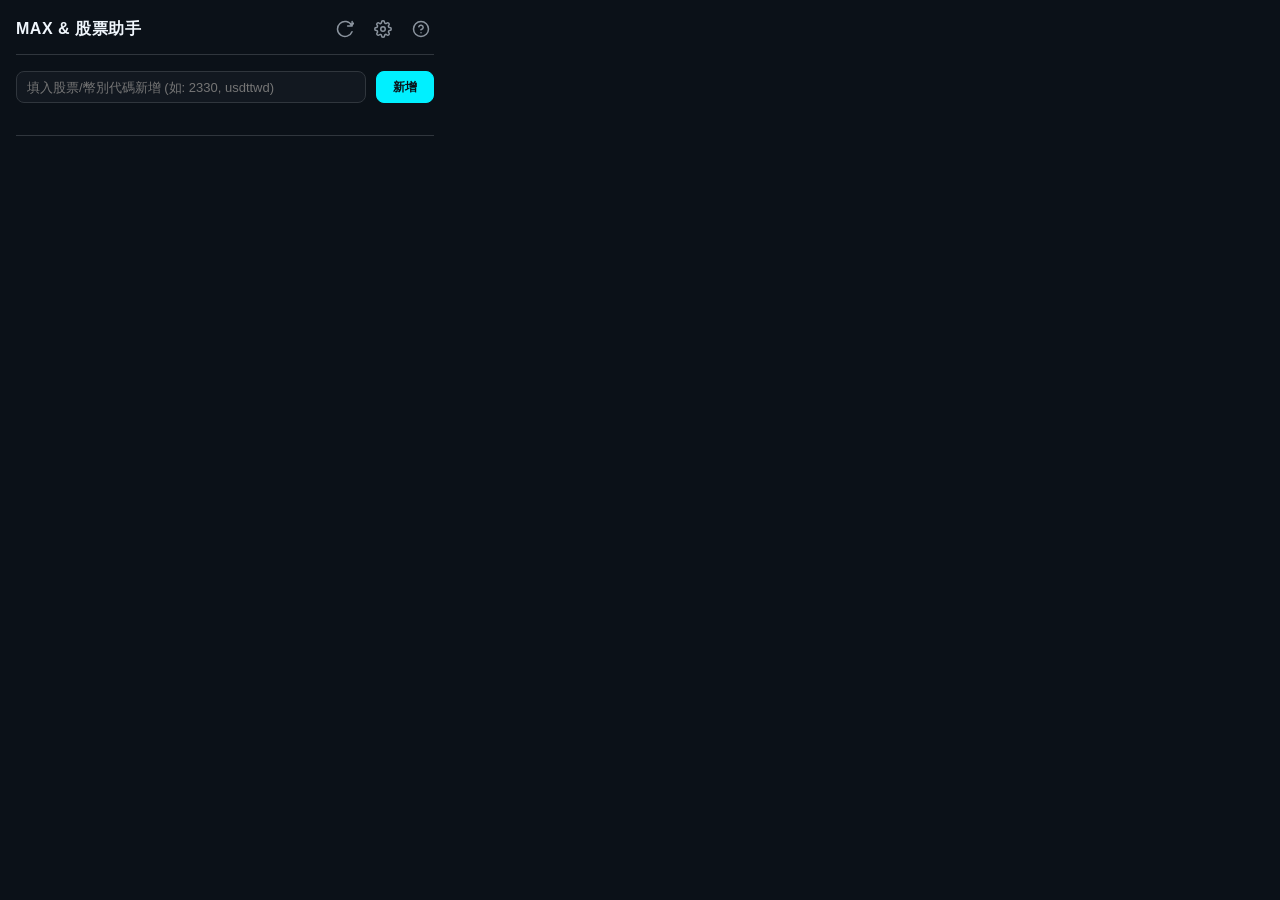
<file: index.html>
﻿<!DOCTYPE html>
<html lang="zh-TW">

<head>
    <meta charset="UTF-8">
    <meta name="viewport" content="width=device-width, initial-scale=1.0">
    <title>MAX 報價</title>
    <link rel="stylesheet" href="css/style.css">
</head>

<body>
    <div class="popup">
        <header class="popup-header">
            <div class="popup-title">
                <span class="title-text">MAX & 股票助手</span>
                <span id="version" class="version"></span>
            </div>
            <div class="header-actions">
                <button id="refresh" class="btn-icon" type="button" title="立即更新">
                    <svg viewBox="0 0 24 24" width="18" height="18" fill="none" stroke="currentColor" stroke-width="2" stroke-linecap="round" stroke-linejoin="round"><path d="M21.5 2v6h-6M21.34 15.57a10 10 0 1 1-.57-8.38l5.67-5.67"/></svg>
                </button>
                <button id="toggleConfig" class="btn-icon" type="button" title="設定">
                    <svg viewBox="0 0 24 24" width="18" height="18" fill="none" stroke="currentColor" stroke-width="2" stroke-linecap="round" stroke-linejoin="round"><circle cx="12" cy="12" r="3"/><path d="M19.4 15a1.65 1.65 0 0 0 .33 1.82l.06.06a2 2 0 1 1-2.83 2.83l-.06-.06a1.65 1.65 0 0 0-1.82-.33 1.65 1.65 0 0 0-1 1.51V21a2 2 0 0 1-4 0v-.09A1.65 1.65 0 0 0 9 19.4a1.65 1.65 0 0 0-1.82.33l-.06.06a2 2 0 1 1-2.83-2.83l.06-.06a1.65 1.65 0 0 0 .33-1.82 1.65 1.65 0 0 0-1.51-1H3a2 2 0 0 1 0-4h.09A1.65 1.65 0 0 0 4.6 9a1.65 1.65 0 0 0-.33-1.82l-.06-.06a2 2 0 1 1 2.83-2.83l.06.06a1.65 1.65 0 0 0 1.82.33H9a1.65 1.65 0 0 0 1-1.51V3a2 2 0 0 1 4 0v.09a1.65 1.65 0 0 0 1 1.51 1.65 1.65 0 0 0 1.82-.33l.06-.06a2 2 0 1 1 2.83 2.83l-.06.06a1.65 1.65 0 0 0-.33 1.82V9a1.65 1.65 0 0 0 1.51 1H21a2 2 0 0 1 0 4h-.09a1.65 1.65 0 0 0-1.51 1z"/></svg>
                </button>
                <button id="toggleHelp" class="btn-icon" type="button" title="使用說明">
                    <svg viewBox="0 0 24 24" width="18" height="18" fill="none" stroke="currentColor" stroke-width="2" stroke-linecap="round" stroke-linejoin="round"><circle cx="12" cy="12" r="10"/><path d="M9.09 9a3 3 0 0 1 5.83 1c0 2-3 3-3 3"/><line x1="12" y1="17" x2="12.01" y2="17"/></svg>
                </button>
            </div>
        </header>

        <section class="card config-card hidden" id="helpCard">
            <div style="font-size: 12px; line-height: 1.6; color: var(--text-muted);">
                <strong style="color: var(--primary);">💡 簡易使用說明：</strong><br>
                1. **新增台股**：輸入純數字代號（如 <code>0050</code>、<code>2330</code>）後點選「新增」。<br>
                2. **新增加密貨幣**：輸入交易對代碼（如 <code>usdttwd</code>、<code>btcusdt</code>）後點選「新增」。<br>
                3. **Badge 顯示**：點選卡片左側的單選圓圈，可將該價格顯示在 Chrome 右上角圖示上。<br>
                4. **價格警報**：在卡片輸入「高標/低標」數值並勾選「啟用示警」，達標時將收到系統推播。
            </div>
        </section>

        <section class="card config-card hidden" id="configCard">
            <div class="form-row">
                <label class="form-label" for="scheduleMode">排程模式</label>
                <select id="scheduleMode" class="input">
                    <option value="interval">固定間隔</option>
                    <option value="daily">每日時間</option>
                </select>
            </div>
            <div class="form-row">
                <label class="form-label" for="intervalMinutes">間隔 分鐘</label>
                <input id="intervalMinutes" class="input" type="number" min="1" max="1440" step="1">
            </div>
            <div class="form-row">
                <label class="form-label" for="dailyTime">每日時間</label>
                <input id="dailyTime" class="input" type="time">
            </div>
            <div class="form-row">
                <label class="form-label" for="badgeMode">徽章數值</label>
                <select id="badgeMode" class="input">
                    <option value="last">最新</option>
                    <option value="buy">買</option>
                    <option value="sell">賣</option>
                </select>
            </div>
            <div class="form-row">
                <label class="form-label" for="notifyOnAlarm">啟用通知</label>
                <label class="toggle">
                    <input id="notifyOnAlarm" type="checkbox">
                    <span class="toggle-ui"></span>
                </label>
            </div>
            <div class="actions">
                <button id="save" class="btn btn-primary" type="button" style="width: 100%;">保存設定</button>
            </div>
        </section>

        <div class="add-section">
            <input id="newMarket" class="input" type="text" placeholder="填入股票/幣別代碼新增 (如: 2330, usdttwd)">
            <button id="addMarket" class="btn btn-primary" type="button">新增</button>
        </div>

        <div id="markets" class="market-container"></div>

        <footer class="popup-footer">
            <div id="status" class="status" aria-live="polite"></div>
            <div id="lastFetchTime" class="status" aria-live="polite"></div>
        </footer>
    </div>

    <script src="js/app.js"></script>
</body>

</html>
</file>
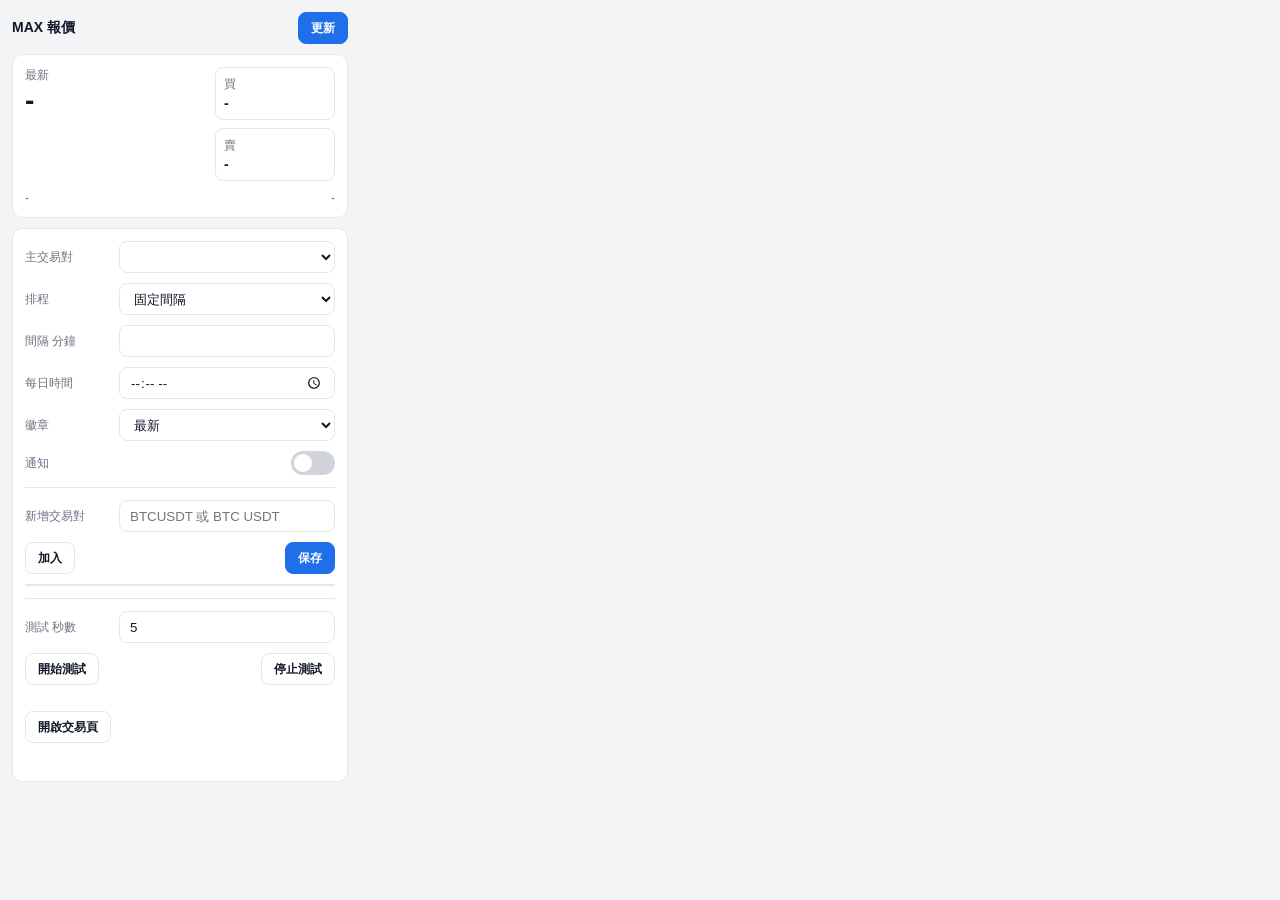
<file: MaxApi_TaiwanStocks/index.html>
<!DOCTYPE html>
<html lang="zh-TW">
<head>
    <meta charset="UTF-8">
    <meta name="viewport" content="width=device-width, initial-scale=1.0">
    <title>MAX 報價</title>
    <link rel="stylesheet" href="css/style.css">
</head>
<body>
    <div class="popup">
        <header class="popup-header">
            <div class="popup-title">MAX 報價 <span id="version" class="version"></span></div>
            <button id="refresh" class="btn btn-primary" type="button">更新</button>
        </header>

        <section class="card">
            <div class="price-row">
                <div class="price-main">
                    <div class="label" id="primaryMarketLabel">最新</div>
                    <div id="last" class="value">-</div>
                </div>
                <div class="price-side">
                    <div class="kv">
                        <div class="label">買</div>
                        <div id="buy" class="value-sm">-</div>
                    </div>
                    <div class="kv">
                        <div class="label">賣</div>
                        <div id="sell" class="value-sm">-</div>
                    </div>
                </div>
            </div>
            <div class="meta">
                <div id="updatedAt">-</div>
                <div id="unit" class="meta-right">-</div>
            </div>
        </section>

        <section class="card">
            <div class="form-row">
                <label class="form-label" for="primaryMarket">主交易對</label>
                <select id="primaryMarket" class="input"></select>
            </div>
            <div class="form-row">
                <label class="form-label" for="scheduleMode">排程</label>
                <select id="scheduleMode" class="input">
                    <option value="interval">固定間隔</option>
                    <option value="daily">每日時間</option>
                </select>
            </div>
            <div class="form-row">
                <label class="form-label" for="intervalMinutes">間隔 分鐘</label>
                <input id="intervalMinutes" class="input" type="number" min="1" max="1440" step="1">
            </div>
            <div class="form-row">
                <label class="form-label" for="dailyTime">每日時間</label>
                <input id="dailyTime" class="input" type="time">
            </div>
            <div class="form-row">
                <label class="form-label" for="badgeMode">徽章</label>
                <select id="badgeMode" class="input">
                    <option value="last">最新</option>
                    <option value="buy">買</option>
                    <option value="sell">賣</option>
                </select>
            </div>
            <div class="form-row">
                <label class="form-label" for="notifyOnAlarm">通知</label>
                <label class="toggle">
                    <input id="notifyOnAlarm" type="checkbox">
                    <span class="toggle-ui"></span>
                </label>
            </div>

            <div class="divider"></div>

            <div class="form-row">
                <label class="form-label" for="newMarket">新增交易對</label>
                <input id="newMarket" class="input" type="text" placeholder="BTCUSDT 或 BTC USDT">
            </div>
            <div class="actions">
                <button id="addMarket" class="btn" type="button">加入</button>
                <button id="save" class="btn btn-primary" type="button">保存</button>
            </div>
            <div id="markets" class="market-list"></div>

            <div class="divider"></div>

            <div class="form-row">
                <label class="form-label" for="testSeconds">測試 秒數</label>
                <input id="testSeconds" class="input" type="number" min="1" max="60" step="1" value="5">
            </div>
            <div class="actions">
                <button id="testStart" class="btn" type="button">開始測試</button>
                <button id="testStop" class="btn" type="button">停止測試</button>
            </div>
            <div id="testStatus" class="status" aria-live="polite"></div>

            <div class="actions">
                <a id="openTrade" class="btn btn-link" href="#" role="button">開啟交易頁</a>
            </div>
            <div id="status" class="status" aria-live="polite"></div>
        </section>
    </div>

    <script src="js/app.js"></script>
</body>
</html>
</file>
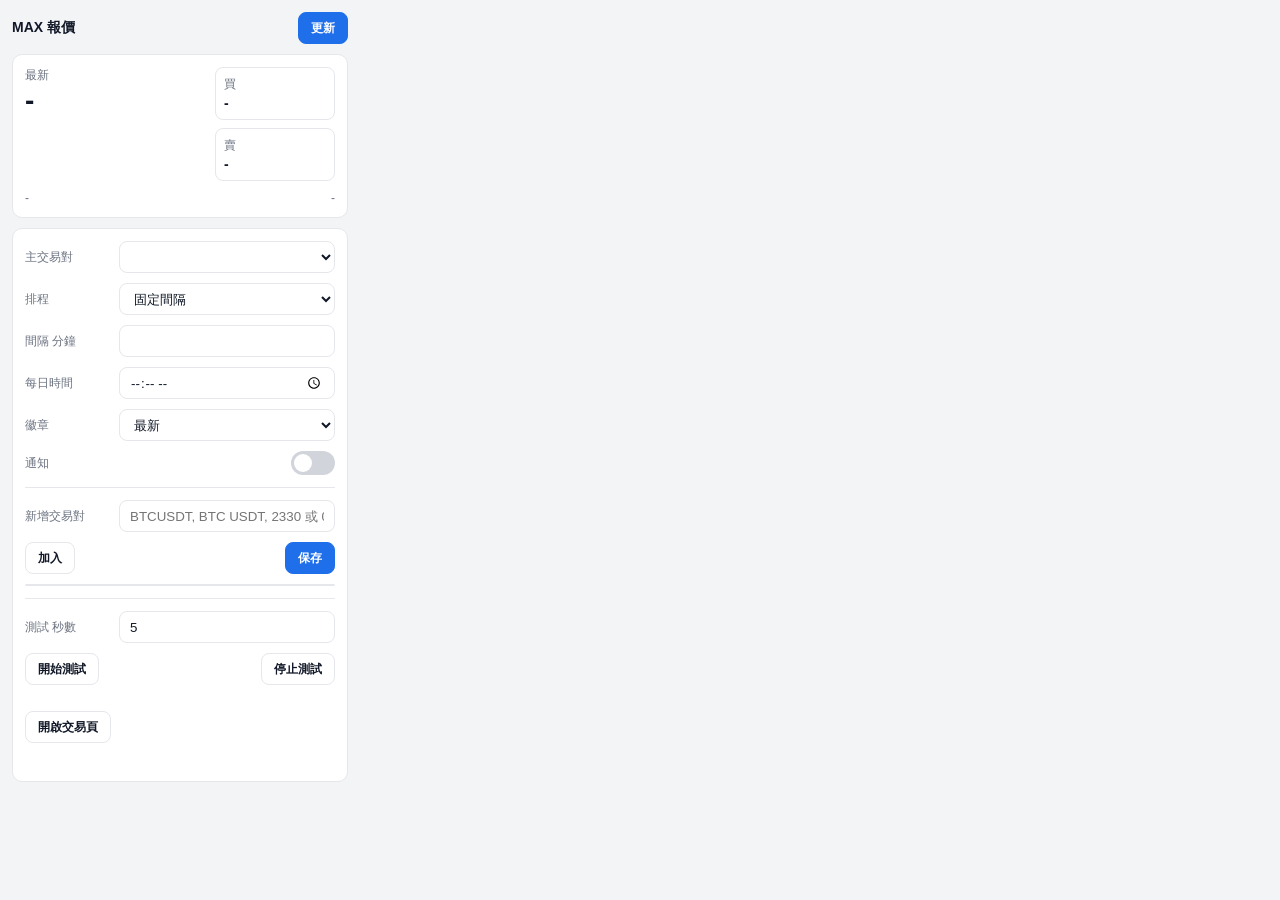
<file: MaxApi_TaiwanStocks_V3/index.html>
<!DOCTYPE html>
<html lang="zh-TW">
<head>
    <meta charset="UTF-8">
    <meta name="viewport" content="width=device-width, initial-scale=1.0">
    <title>MAX 報價</title>
    <link rel="stylesheet" href="css/style.css">
</head>
<body>
    <div class="popup">
        <header class="popup-header">
            <div class="popup-title">MAX 報價 <span id="version" class="version"></span></div>
            <button id="refresh" class="btn btn-primary" type="button">更新</button>
        </header>

        <section class="card">
            <div class="price-row">
                <div class="price-main">
                    <div class="label" id="primaryMarketLabel">最新</div>
                    <div id="last" class="value">-</div>
                </div>
                <div class="price-side">
                    <div class="kv">
                        <div class="label">買</div>
                        <div id="buy" class="value-sm">-</div>
                    </div>
                    <div class="kv">
                        <div class="label">賣</div>
                        <div id="sell" class="value-sm">-</div>
                    </div>
                </div>
            </div>
            <div class="meta">
                <div id="updatedAt">-</div>
                <div id="unit" class="meta-right">-</div>
            </div>
        </section>

        <section class="card">
            <div class="form-row">
                <label class="form-label" for="primaryMarket">主交易對</label>
                <select id="primaryMarket" class="input"></select>
            </div>
            <div class="form-row">
                <label class="form-label" for="scheduleMode">排程</label>
                <select id="scheduleMode" class="input">
                    <option value="interval">固定間隔</option>
                    <option value="daily">每日時間</option>
                </select>
            </div>
            <div class="form-row">
                <label class="form-label" for="intervalMinutes">間隔 分鐘</label>
                <input id="intervalMinutes" class="input" type="number" min="1" max="1440" step="1">
            </div>
            <div class="form-row">
                <label class="form-label" for="dailyTime">每日時間</label>
                <input id="dailyTime" class="input" type="time">
            </div>
            <div class="form-row">
                <label class="form-label" for="badgeMode">徽章</label>
                <select id="badgeMode" class="input">
                    <option value="last">最新</option>
                    <option value="buy">買</option>
                    <option value="sell">賣</option>
                </select>
            </div>
            <div class="form-row">
                <label class="form-label" for="notifyOnAlarm">通知</label>
                <label class="toggle">
                    <input id="notifyOnAlarm" type="checkbox">
                    <span class="toggle-ui"></span>
                </label>
            </div>

            <div class="divider"></div>

            <div class="form-row">
                <label class="form-label" for="newMarket">新增交易對</label>
                <input id="newMarket" class="input" type="text" placeholder="BTCUSDT, BTC USDT, 2330 或 0050">
            </div>
            <div class="actions">
                <button id="addMarket" class="btn" type="button">加入</button>
                <button id="save" class="btn btn-primary" type="button">保存</button>
            </div>
            <div id="markets" class="market-list"></div>

            <div class="divider"></div>

            <div class="form-row">
                <label class="form-label" for="testSeconds">測試 秒數</label>
                <input id="testSeconds" class="input" type="number" min="1" max="60" step="1" value="5">
            </div>
            <div class="actions">
                <button id="testStart" class="btn" type="button">開始測試</button>
                <button id="testStop" class="btn" type="button">停止測試</button>
            </div>
            <div id="testStatus" class="status" aria-live="polite"></div>

            <div class="actions">
                <a id="openTrade" class="btn btn-link" href="#" role="button">開啟交易頁</a>
            </div>
            <div id="status" class="status" aria-live="polite"></div>
        </section>
    </div>

    <script src="js/app.js"></script>
</body>
</html>
</file>
<file: css/style.css>
﻿:root {
    --bg: #0b1118;
    --bg-secondary: #121820;
    --card: #1b2432;
    --card-border: #2d3848;
    --text: #f0f6fc;
    --text-muted: #8b949e;
    --primary: #00f0ff;
    --primary-hover: #00c8ff;
    --green: #34d399;
    --red: #f87171;
    --border: #30363d;
}

* {
    margin: 0;
    padding: 0;
    box-sizing: border-box;
    font-family: -apple-system, BlinkMacSystemFont, "Segoe UI", Roboto, "Helvetica Neue", Arial, sans-serif;
}

body {
    background: var(--bg);
    color: var(--text);
}

.popup {
    width: 450px;
    padding: 16px;
    background: var(--bg);
    min-height: 350px;
}

/* Header Styles */
.popup-header {
    display: flex;
    align-items: center;
    justify-content: space-between;
    margin-bottom: 16px;
    border-bottom: 1px solid var(--border);
    padding-bottom: 12px;
}

.popup-title {
    display: flex;
    align-items: baseline;
    gap: 8px;
}

.title-text {
    font-size: 16px;
    font-weight: 700;
    color: var(--text);
    letter-spacing: 0.5px;
}

.version {
    font-size: 11px;
    color: var(--text-muted);
}

.header-actions {
    display: flex;
    gap: 12px;
}

.btn-icon {
    background: transparent;
    border: none;
    color: var(--text-muted);
    cursor: pointer;
    padding: 4px;
    border-radius: 6px;
    transition: all 0.2s ease;
    display: flex;
    align-items: center;
    justify-content: center;
}

.btn-icon:hover {
    color: var(--primary);
    background: rgba(255, 255, 255, 0.05);
}

.btn-icon:active {
    transform: scale(0.95);
}

/* Card Styles */
.card {
    background: var(--card);
    border: 1px solid var(--card-border);
    border-radius: 12px;
    padding: 14px;
    margin-bottom: 14px;
    box-shadow: 0 4px 12px rgba(0, 0, 0, 0.3);
}

.config-card {
    transition: all 0.3s ease;
}

.config-card.hidden {
    display: none;
}

/* Form inputs & Selects */
.form-row {
    display: flex;
    align-items: center;
    justify-content: space-between;
    gap: 12px;
    margin-bottom: 10px;
}

.form-label {
    font-size: 12px;
    color: var(--text-muted);
    flex: 0 0 100px;
}

.input {
    flex: 1;
    height: 32px;
    padding: 0 10px;
    border: 1px solid var(--border);
    border-radius: 8px;
    background: var(--bg-secondary);
    color: var(--text);
    font-size: 13px;
    outline: none;
    transition: border-color 0.2s ease;
}

.input:focus {
    border-color: var(--primary);
}

.btn {
    height: 32px;
    padding: 0 16px;
    border-radius: 8px;
    border: 1px solid var(--border);
    background: var(--bg-secondary);
    color: var(--text);
    cursor: pointer;
    font-size: 12px;
    font-weight: 700;
    transition: all 0.2s ease;
    display: inline-flex;
    align-items: center;
    justify-content: center;
}

.btn-primary {
    border-color: var(--primary);
    background: var(--primary);
    color: #0b1118;
}

.btn-primary:hover {
    background: var(--primary-hover);
    box-shadow: 0 0 8px rgba(0, 240, 255, 0.4);
}

.btn:active {
    transform: translateY(1px);
}

/* Add section */
.add-section {
    display: flex;
    gap: 10px;
    margin-bottom: 16px;
}

.add-section .input {
    flex: 1;
}

/* Toggle Switch */
.toggle {
    position: relative;
    width: 40px;
    height: 20px;
}

.toggle input {
    opacity: 0;
    width: 0;
    height: 0;
}

.toggle-ui {
    position: absolute;
    cursor: pointer;
    top: 0;
    left: 0;
    right: 0;
    bottom: 0;
    background-color: #30363d;
    transition: .2s;
    border-radius: 20px;
}

.toggle-ui:before {
    position: absolute;
    content: "";
    height: 14px;
    width: 14px;
    left: 3px;
    bottom: 3px;
    background-color: white;
    transition: .2s;
    border-radius: 50%;
}

.toggle input:checked + .toggle-ui {
    background-color: var(--green);
}

.toggle input:checked + .toggle-ui:before {
    transform: translateX(20px);
}

/* Cards Container */
.market-container {
    display: flex;
    flex-direction: column;
    gap: 12px;
    margin-bottom: 16px;
}

/* Premium Card Design */
.market-card {
    background: var(--card);
    border: 1px solid var(--card-border);
    border-radius: 12px;
    padding: 12px 14px;
    box-shadow: 0 4px 10px rgba(0, 0, 0, 0.25);
    transition: border-color 0.2s ease, transform 0.2s ease;
    position: relative;
}

.market-card:hover {
    border-color: #3f4e64;
}

.market-card.selected-badge {
    border-color: var(--primary);
    box-shadow: 0 0 10px rgba(0, 240, 255, 0.15), 0 4px 10px rgba(0, 0, 0, 0.25);
}

.card-header {
    display: flex;
    justify-content: space-between;
    align-items: center;
    margin-bottom: 8px;
}

.card-title-group {
    display: flex;
    align-items: center;
    gap: 8px;
}

/* Custom Radio button */
.badge-radio {
    appearance: none;
    -webkit-appearance: none;
    width: 16px;
    height: 16px;
    border: 2px solid var(--text-muted);
    border-radius: 50%;
    outline: none;
    cursor: pointer;
    display: flex;
    align-items: center;
    justify-content: center;
    transition: border-color 0.2s ease;
}

.badge-radio:checked {
    border-color: var(--primary);
}

.badge-radio:checked::after {
    content: "";
    width: 8px;
    height: 8px;
    background: var(--primary);
    border-radius: 50%;
    display: block;
}

.market-badge {
    background: var(--bg-secondary);
    color: var(--primary);
    font-size: 11px;
    font-weight: 700;
    padding: 2px 6px;
    border-radius: 4px;
    border: 1px solid var(--border);
    letter-spacing: 0.5px;
}

.market-name {
    font-size: 13px;
    font-weight: 700;
    color: var(--text);
    text-decoration: none;
    transition: color 0.2s;
}

.market-name:hover {
    color: var(--primary);
}

.btn-remove-card {
    background: transparent;
    border: none;
    color: var(--text-muted);
    font-size: 18px;
    cursor: pointer;
    line-height: 1;
    padding: 0 4px;
    transition: color 0.2s;
}

.btn-remove-card:hover {
    color: var(--red);
}

.card-body {
    display: grid;
    grid-template-columns: 1.2fr 1fr;
    gap: 12px;
    align-items: flex-end;
}

/* Prices inside Card */
.price-info {
    display: flex;
    flex-direction: column;
    gap: 4px;
}

.price-item {
    display: flex;
    align-items: baseline;
    gap: 6px;
}

.price-item.main-price {
    margin-bottom: 2px;
}

.price-label {
    font-size: 11px;
    color: var(--text-muted);
}

.price-val {
    font-weight: 700;
}

.val-last {
    font-size: 20px;
    color: var(--primary);
    font-family: monospace;
}

.val-buy, .val-sell {
    font-size: 12px;
    color: var(--text);
    font-family: monospace;
}

/* Alert inside Card */
.alert-info {
    display: flex;
    flex-direction: column;
    gap: 6px;
}

.alert-inputs {
    display: flex;
    gap: 4px;
}

.alert-input-wrapper {
    flex: 1;
    display: flex;
    flex-direction: column;
    gap: 2px;
}

.alert-input-label {
    font-size: 9px;
    color: var(--text-muted);
}

.card-alert-input {
    width: 100%;
    height: 24px;
    padding: 0 4px;
    font-size: 11px;
    border: 1px solid var(--border);
    border-radius: 4px;
    background: var(--bg-secondary);
    color: var(--text);
    text-align: center;
    outline: none;
}

.card-alert-input:focus {
    border-color: var(--primary);
}

.alert-toggle-label {
    display: flex;
    align-items: center;
    gap: 6px;
    cursor: pointer;
    font-size: 11px;
    color: var(--text-muted);
    justify-content: flex-end;
}

.alert-toggle-label input {
    margin: 0;
}

/* Footer style */
.popup-footer {
    border-top: 1px solid var(--border);
    padding-top: 10px;
    display: flex;
    flex-direction: column;
    gap: 4px;
}

.status {
    font-size: 11px;
    color: var(--text-muted);
    min-height: 14px;
    word-break: break-all;
}

#lastFetchTime {
    text-align: right;
}
</file>
<file: MaxApi_TaiwanStocks/css/style.css>
:root {
    --primary: #1f6feb;
    --text: #111827;
    --muted: #6b7280;
    --border: #e5e7eb;
    --bg: #f3f4f6;
    --card: #ffffff;
}

* {
    margin: 0;
    padding: 0;
    box-sizing: border-box;
    font-family: Arial, sans-serif;
}

body {
    background: var(--bg);
    color: var(--text);
}

.popup {
    width: 360px;
    padding: 12px;
}

.popup-header {
    display: flex;
    align-items: center;
    justify-content: space-between;
    margin-bottom: 10px;
}

.popup-title {
    font-size: 14px;
    font-weight: 700;
}

.version {
    font-size: 12px;
    font-weight: 700;
    color: var(--muted);
    margin-left: 6px;
}

.card {
    background: var(--card);
    border: 1px solid var(--border);
    border-radius: 10px;
    padding: 12px;
    margin-bottom: 10px;
}

.price-row {
    display: flex;
    align-items: stretch;
    justify-content: space-between;
    gap: 12px;
}

.price-main {
    flex: 1;
}

.price-side {
    width: 120px;
    display: grid;
    grid-template-columns: 1fr;
    gap: 8px;
}

.label {
    font-size: 12px;
    color: var(--muted);
}

.value {
    font-size: 28px;
    font-weight: 800;
    line-height: 1.1;
    margin-top: 2px;
}

.value-sm {
    font-size: 14px;
    font-weight: 700;
    margin-top: 2px;
}

.kv {
    border: 1px solid var(--border);
    border-radius: 8px;
    padding: 8px;
}

.meta {
    display: flex;
    align-items: center;
    justify-content: space-between;
    margin-top: 10px;
    font-size: 12px;
    color: var(--muted);
}

.meta-right {
    white-space: nowrap;
}

.form-row {
    display: flex;
    align-items: center;
    justify-content: space-between;
    gap: 10px;
    margin-bottom: 10px;
}

.form-label {
    font-size: 12px;
    color: var(--muted);
    flex: 0 0 84px;
}

.input {
    flex: 1;
    height: 32px;
    padding: 0 10px;
    border: 1px solid var(--border);
    border-radius: 8px;
    background: #fff;
    color: var(--text);
}

.actions {
    display: flex;
    align-items: center;
    justify-content: space-between;
    gap: 8px;
}

.btn {
    height: 32px;
    padding: 0 12px;
    border-radius: 8px;
    border: 1px solid var(--border);
    background: #fff;
    color: var(--text);
    cursor: pointer;
    font-size: 12px;
    font-weight: 700;
    display: inline-flex;
    align-items: center;
    justify-content: center;
    text-decoration: none;
}

.btn-primary {
    border-color: var(--primary);
    background: var(--primary);
    color: #fff;
}

.btn-link {
    background: transparent;
}

.btn:active {
    transform: translateY(1px);
}

.status {
    margin-top: 10px;
    font-size: 12px;
    color: var(--muted);
    min-height: 16px;
    word-break: break-word;
}

.hidden {
    display: none;
}

.divider {
    height: 1px;
    background: var(--border);
    margin: 12px 0;
}

.toggle {
    position: relative;
    width: 44px;
    height: 24px;
    flex: 0 0 auto;
}

.toggle input {
    position: absolute;
    inset: 0;
    opacity: 0;
}

.toggle-ui {
    position: absolute;
    inset: 0;
    border-radius: 999px;
    background: #d1d5db;
    transition: background 120ms ease;
}

.toggle-ui::after {
    content: "";
    position: absolute;
    top: 3px;
    left: 3px;
    width: 18px;
    height: 18px;
    border-radius: 999px;
    background: #fff;
    transition: transform 120ms ease;
}

.toggle input:checked + .toggle-ui {
    background: var(--primary);
}

.toggle input:checked + .toggle-ui::after {
    transform: translateX(20px);
}

.market-list {
    margin-top: 10px;
    border: 1px solid var(--border);
    border-radius: 10px;
    overflow: hidden;
}

.market-row {
    display: grid;
    grid-template-columns: 1fr 72px 72px 72px 56px;
    gap: 6px;
    padding: 8px 10px;
    border-top: 1px solid var(--border);
    align-items: center;
    font-size: 12px;
}

.market-row:first-child {
    border-top: none;
}

.market-head {
    background: #f9fafb;
    font-weight: 700;
    color: var(--muted);
}

.market-cell {
    overflow: hidden;
    text-overflow: ellipsis;
    white-space: nowrap;
}

.market-remove {
    height: 28px;
    padding: 0;
    border-radius: 8px;
    border: 1px solid var(--border);
    background: #fff;
    cursor: pointer;
    font-weight: 700;
    font-size: 12px;
}
</file>
<file: MaxApi_TaiwanStocks_V3/css/style.css>
:root {
    --primary: #1f6feb;
    --text: #111827;
    --muted: #6b7280;
    --border: #e5e7eb;
    --bg: #f3f4f6;
    --card: #ffffff;
}

* {
    margin: 0;
    padding: 0;
    box-sizing: border-box;
    font-family: Arial, sans-serif;
}

body {
    background: var(--bg);
    color: var(--text);
}

.popup {
    width: 360px;
    padding: 12px;
}

.popup-header {
    display: flex;
    align-items: center;
    justify-content: space-between;
    margin-bottom: 10px;
}

.popup-title {
    font-size: 14px;
    font-weight: 700;
}

.version {
    font-size: 12px;
    font-weight: 700;
    color: var(--muted);
    margin-left: 6px;
}

.card {
    background: var(--card);
    border: 1px solid var(--border);
    border-radius: 10px;
    padding: 12px;
    margin-bottom: 10px;
}

.price-row {
    display: flex;
    align-items: stretch;
    justify-content: space-between;
    gap: 12px;
}

.price-main {
    flex: 1;
}

.price-side {
    width: 120px;
    display: grid;
    grid-template-columns: 1fr;
    gap: 8px;
}

.label {
    font-size: 12px;
    color: var(--muted);
}

.value {
    font-size: 28px;
    font-weight: 800;
    line-height: 1.1;
    margin-top: 2px;
}

.value-sm {
    font-size: 14px;
    font-weight: 700;
    margin-top: 2px;
}

.kv {
    border: 1px solid var(--border);
    border-radius: 8px;
    padding: 8px;
}

.meta {
    display: flex;
    align-items: center;
    justify-content: space-between;
    margin-top: 10px;
    font-size: 12px;
    color: var(--muted);
}

.meta-right {
    white-space: nowrap;
}

.form-row {
    display: flex;
    align-items: center;
    justify-content: space-between;
    gap: 10px;
    margin-bottom: 10px;
}

.form-label {
    font-size: 12px;
    color: var(--muted);
    flex: 0 0 84px;
}

.input {
    flex: 1;
    height: 32px;
    padding: 0 10px;
    border: 1px solid var(--border);
    border-radius: 8px;
    background: #fff;
    color: var(--text);
}

.actions {
    display: flex;
    align-items: center;
    justify-content: space-between;
    gap: 8px;
}

.btn {
    height: 32px;
    padding: 0 12px;
    border-radius: 8px;
    border: 1px solid var(--border);
    background: #fff;
    color: var(--text);
    cursor: pointer;
    font-size: 12px;
    font-weight: 700;
    display: inline-flex;
    align-items: center;
    justify-content: center;
    text-decoration: none;
}

.btn-primary {
    border-color: var(--primary);
    background: var(--primary);
    color: #fff;
}

.btn-link {
    background: transparent;
}

.btn:active {
    transform: translateY(1px);
}

.status {
    margin-top: 10px;
    font-size: 12px;
    color: var(--muted);
    min-height: 16px;
    word-break: break-word;
}

.hidden {
    display: none;
}

.divider {
    height: 1px;
    background: var(--border);
    margin: 12px 0;
}

.toggle {
    position: relative;
    width: 44px;
    height: 24px;
    flex: 0 0 auto;
}

.toggle input {
    position: absolute;
    inset: 0;
    opacity: 0;
}

.toggle-ui {
    position: absolute;
    inset: 0;
    border-radius: 999px;
    background: #d1d5db;
    transition: background 120ms ease;
}

.toggle-ui::after {
    content: "";
    position: absolute;
    top: 3px;
    left: 3px;
    width: 18px;
    height: 18px;
    border-radius: 999px;
    background: #fff;
    transition: transform 120ms ease;
}

.toggle input:checked + .toggle-ui {
    background: var(--primary);
}

.toggle input:checked + .toggle-ui::after {
    transform: translateX(20px);
}

.market-list {
    margin-top: 10px;
    border: 1px solid var(--border);
    border-radius: 10px;
    overflow: hidden;
}

.market-row {
    display: grid;
    grid-template-columns: 1fr 72px 72px 72px 56px;
    gap: 6px;
    padding: 8px 10px;
    border-top: 1px solid var(--border);
    align-items: center;
    font-size: 12px;
}

.market-row:first-child {
    border-top: none;
}

.market-head {
    background: #f9fafb;
    font-weight: 700;
    color: var(--muted);
}

.market-cell {
    overflow: hidden;
    text-overflow: ellipsis;
    white-space: nowrap;
}

.market-remove {
    height: 28px;
    padding: 0;
    border-radius: 8px;
    border: 1px solid var(--border);
    background: #fff;
    cursor: pointer;
    font-weight: 700;
    font-size: 12px;
}
</file>
